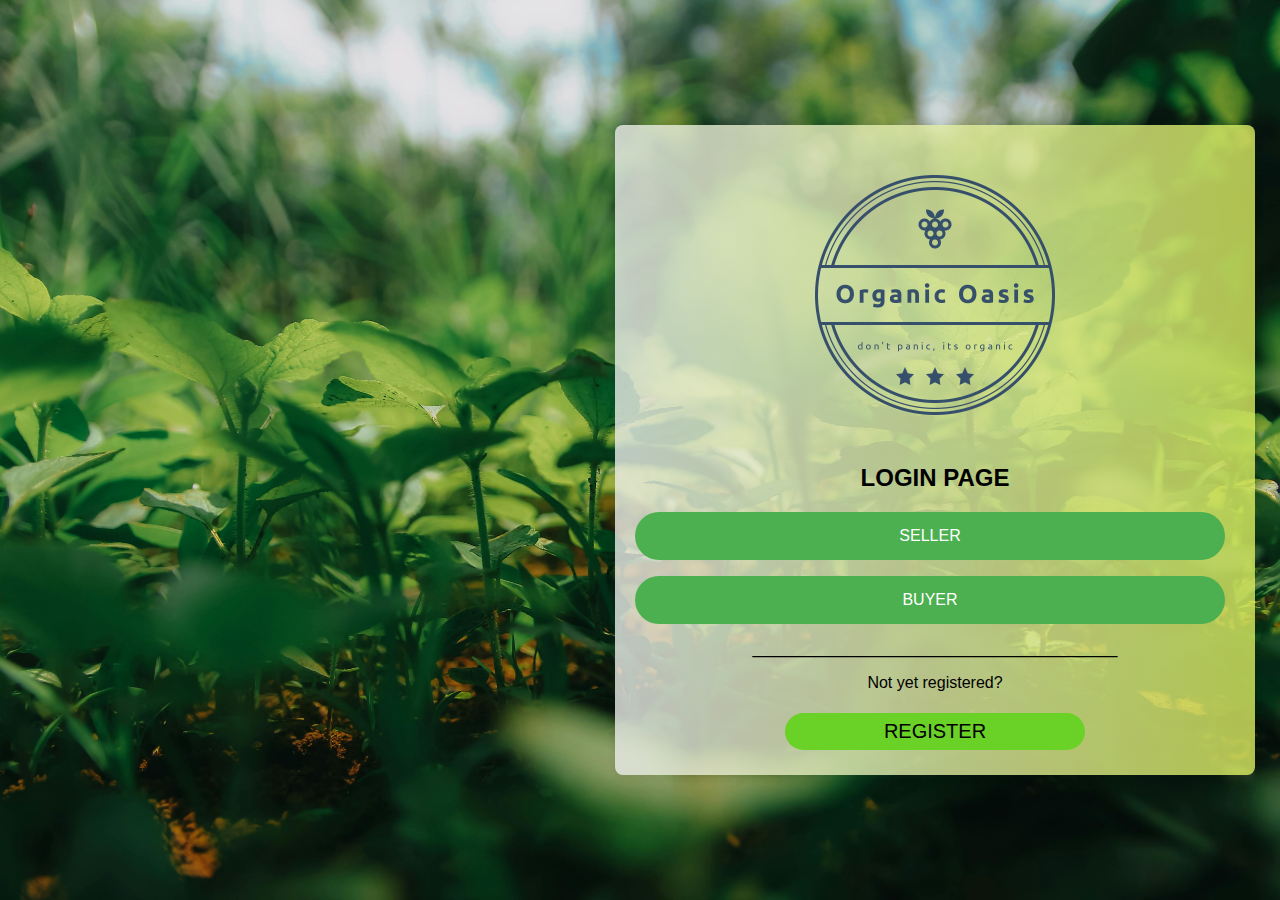
<file: index.html>
<!DOCTYPE html>
<html lang="en">

<head>
    <meta charset="UTF-8">
    <meta name="viewport" content="width=device-width, initial-scale=1.0">
    <link rel="stylesheet" href="INTERFACES/CSS/LOGIN.css">
    <script src="JS/script.js" defer></script>
    <script src="http://ajax.googleapis.com/ajax/libs/jquery/1.11.2/jquery.min.js"></script>
    <title>Login Page</title>
</head>

<body>
    <div class="background-image"></div>
    <div class="login-container">
        <div class="login-logo">
            <img src="Asset/logo_transparent.png" alt="Logo">
        </div>
        <h2>LOGIN PAGE</h2>
        <a class="seller" href="INTERFACES/HTML/Seller.html">SELLER</a>
        <P>                                </P>
        <a class="user" href="INTERFACES/HTML/Buyer.html">BUYER</a>
        <p>_________________________________________</p>
        <p>Not yet registered?</p>
        <button class="register" type="button" onclick="showRegistrationModal()">REGISTER</button>
    </div>
    <div id="registrationModal" class="modal">
        <div class="modal-content">
            <span class="close" onclick="closeRegistrationModal()">&times;</span>
            <h1>REGISTRATION</h1>

            <form id="registrationForm" action="#" method="post">
                <label for="userType">Select User Type:</label>
                <select id="userType" name="userType" onchange="toggleSellerFields()">
                    <option value="SLR">Seller</option>
                    <option value="BYR">Buyer</option>
                </select>

                <label for="Fname">First Name:</label>
                <input type="text" id="FName" name="FName" required>

                <label for="Lname">Last Name:</label>
                <input type="text" id="LName" name="LName" required>

                <label for="registrationEmail">Email:</label>
                <input type="email" id="registrationEmail" name="registrationEmail" required>

                <label for="Address">Address:</label>
                <input type="Address" id="Address" name="Address" required>

                <label for="Cellphone">Cellphone:</label>
                <input type="Cellphone" id="Cellphone" name="Cellphone" required>

                <div id="sellerFields" style="display: none;">
                    <div class="form-group">
                        <label for="businessName">Business Name:</label>
                        <input type="text" class="form-control" id="businessName" required>
                    </div>

                    <div class="form-group">
                        <label for="proofOfRegistration">Proof of Certificate of Registration:</label>
                        <input type="file" class="form-control-file" id="proofOfRegistration" required>
                    </div>
                </div>

                <p>_____________________________________________</p>
                <h3>Login Information</h3>
                <label for="registrationUsername">Username:</label>
                <input type="text" id="registrationUsername" name="registrationUsername" required>

                <label for="registrationPassword">Password:</label>
                <input type="password" id="registrationPassword" name="registrationPassword" required>

                <label for="registrationConfirmPassword">Confirm Password:</label>
                <input type="password" id="registrationConfirmPassword" name="registrationConfirmPassword" required>
                <button type="button" onclick="registerUser(event)">Submit</button>
            </form>
        </div>
    </div>

    <script>
        function toggleSellerFields() {
            var userType = document.getElementById('userType');
            var sellerFields = document.getElementById('sellerFields');

            if (userType.value === 'SLR') {
                sellerFields.style.display = 'block';
            } else {
                sellerFields.style.display = 'none';
            }
        }
    </script>
</body>

</html>
</file>
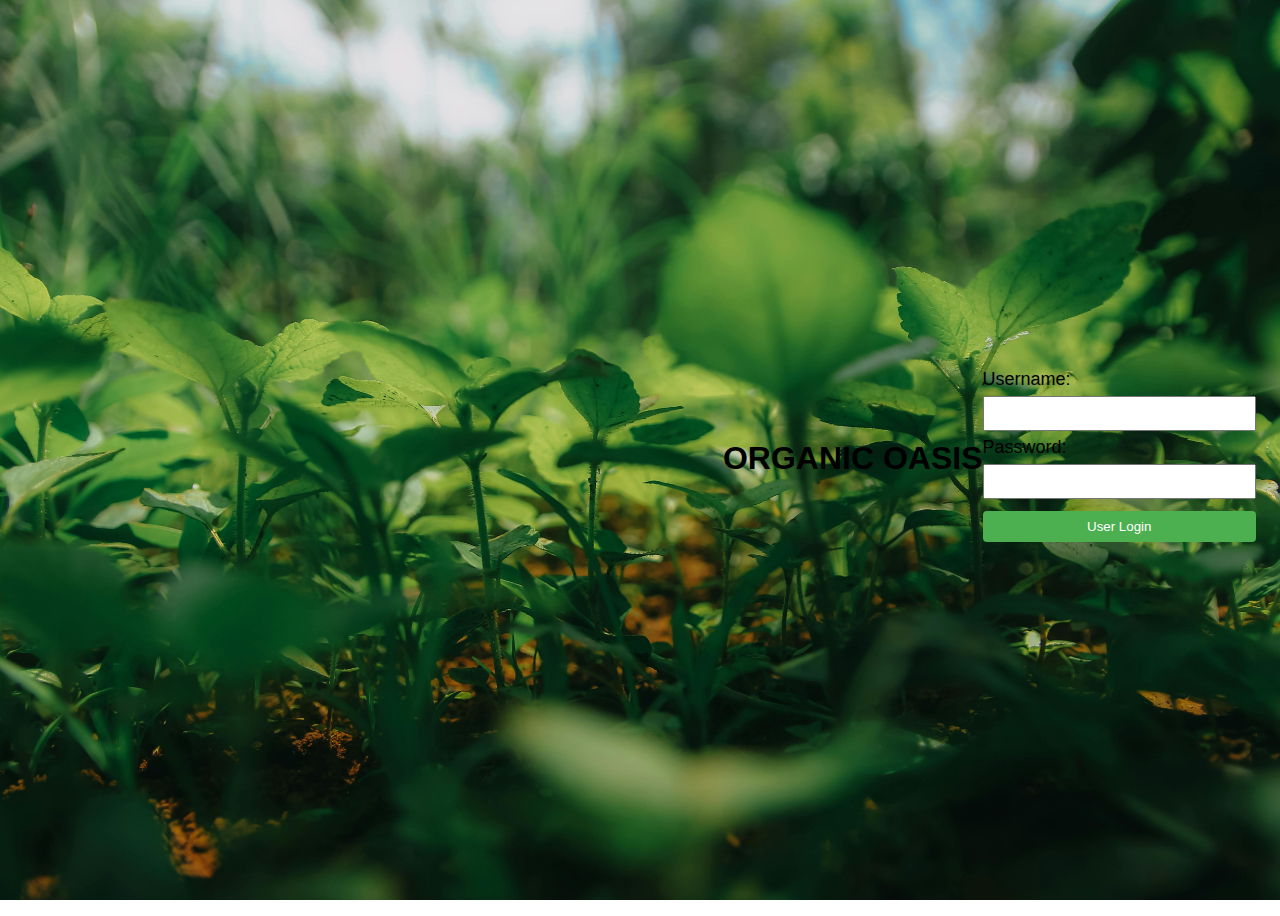
<file: ADMIN/HTML/Admin.html>
<!DOCTYPE html>
<html lang="en">
<head>
    <meta charset="UTF-8">
    <meta name="viewport" content="width=device-width, initial-scale=1.0">
    <title>Login Page</title>
    <link rel="stylesheet" href="../../main.css">
  
</head>
<body>
    <h1>ORGANIC OASIS</h1>
    <form action="Admin.php" method="post">
        <label for="username">Username:</label>
        <input type="text" name="username" required><br>
        
        <label for="password">Password:</label>
        <input type="password" name="password" required><br>
        
        <input type="submit" value="User Login">
    </form>
</body>
</html>
</file>
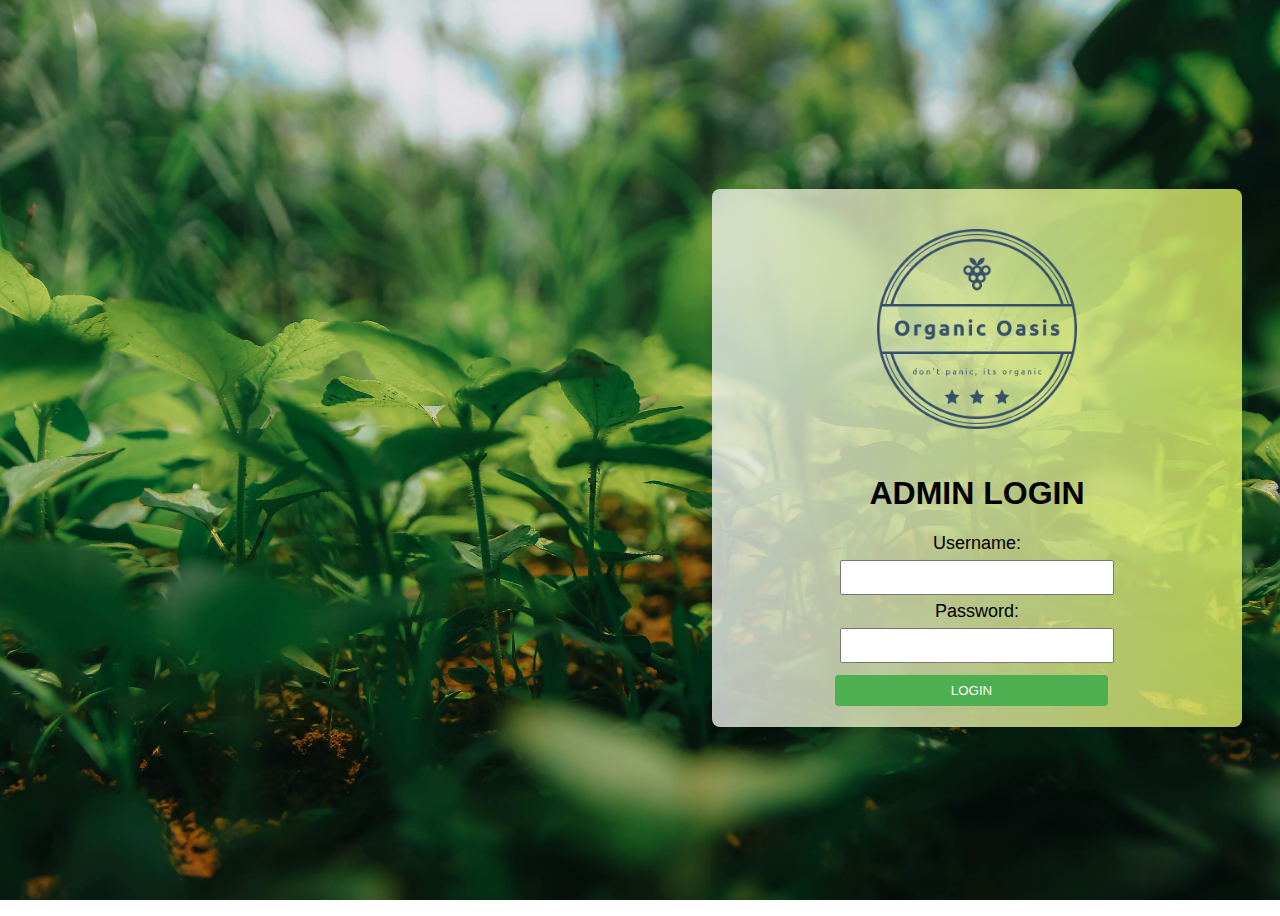
<file: ADMIN/HTML/Adminlogin.html>
<!DOCTYPE html>
<html lang="en">
<head>
    <meta charset="UTF-8">
    <meta name="viewport" content="width=device-width, initial-scale=1.0">
    <title>ADMIN LOGIN</title>
    <link rel="stylesheet" href="../../main.css">
    <script src="../../JS/script.js" defer></script>
    <script src="http://ajax.googleapis.com/ajax/libs/jquery/1.11.2/jquery.min.js"></script>
</head>
<body>
   
    <div class="login-container">
        <div class="login-logo">
            <img src="../../Asset/logo_transparent.png" alt="Logo">
        </div>
        <H1>ADMIN LOGIN</H1>
           
    <form id="loginForm" onsubmit="loginAdmin(event)" method="post">
        <label for="username">Username:</label>
        <input type="text" name="username" required><br>
        
        <label for="password">Password:</label>
        <input type="password" name="password" required><br>
        
        <input type="hidden" name="user_type" value="ADM">

        <input type="submit" value="LOGIN">
    </form>
    </div>
</body>
</html>
</file>
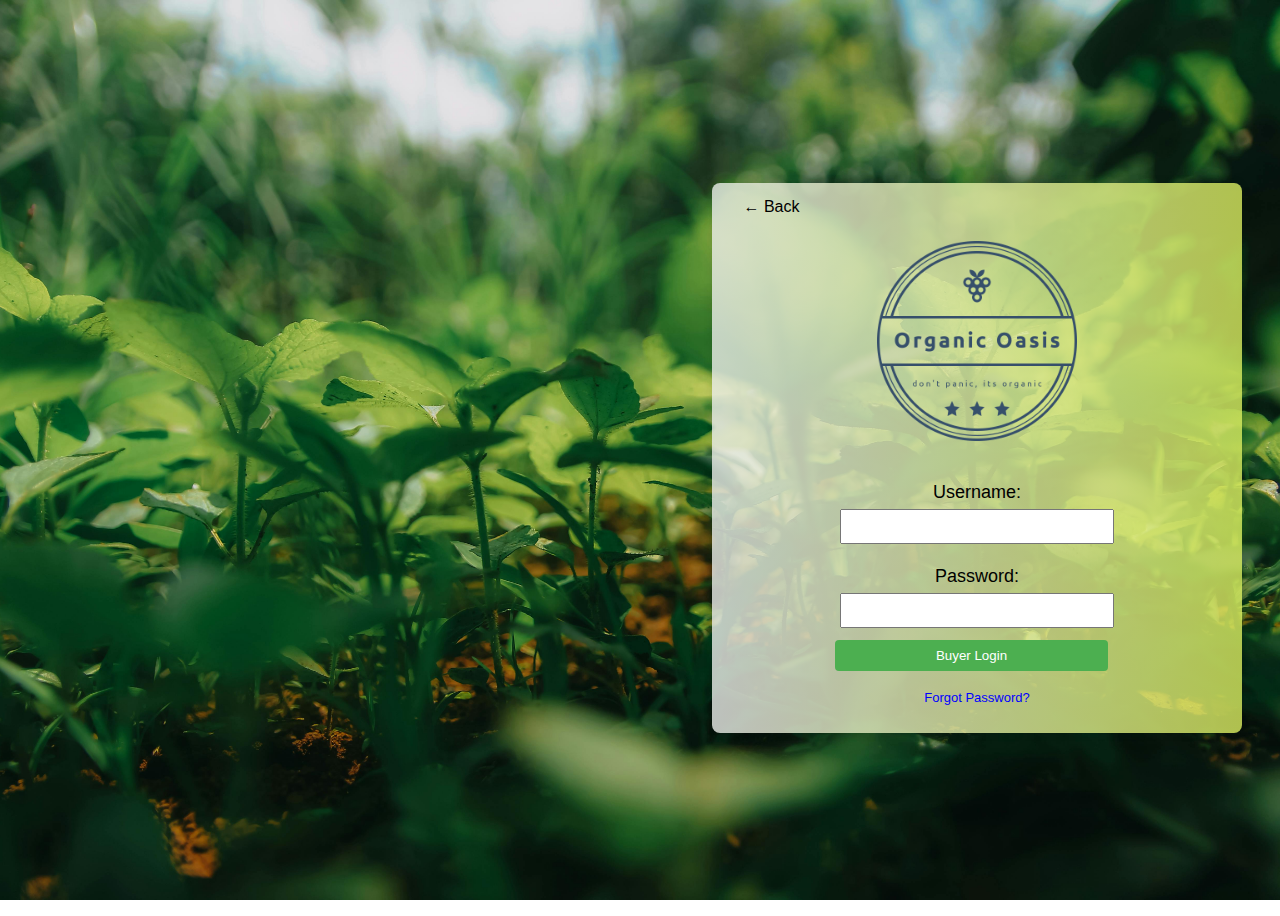
<file: INTERFACES/HTML/Buyer.html>
<!DOCTYPE html>
<html lang="en">
<head>
    <meta charset="UTF-8">
    <meta name="viewport" content="width=device-width, initial-scale=1.0">
    <title>Login Page</title>
    <link rel="stylesheet" href="../../main.css">
    <script src="../../JS/script.js" defer></script>
    <script src="http://ajax.googleapis.com/ajax/libs/jquery/1.11.2/jquery.min.js"></script>
</head>

<body>

    <div class="login-container">
        <div class="back-button" onclick="goBack()" style = "margin-left: -400px; color:black;"><span class="back-icon">&#8592;</span> Back</div>
        <div class="login-logo">
            <img src="../../Asset/logo_transparent.png" alt="Logo">
        </div>
        <div class="sign">
            <p>                           </p>
        </div>    
        <form id="loginForm" onsubmit="loginBuyer(event)" method="post">
            <div id="loginFormWrapper">
                <label for="username">Username:</label>
                <input type="text" name="username" required><br>
                <p></p>
                <label for="password">Password:</label>
                <input type="password" name="password" required><br>
                <input type="hidden" name="user_type" value="BYR">
                <input type="submit" value="Buyer Login"><br>

                <p onclick="openModal()" style="font-size: 13px; color: blue; cursor:pointer;">Forgot Password?</p>
            </div>
        </form>

            <div id="changePasswordModal" class="modal">
                <div class="modal-content">
                    <span class="close" onclick="closeModal()">&times;</span>
                    <h2>Change Password</h2>
                    <form id="changePasswordForm" onsubmit="changePassword(event)" method="post">
                        
                        <label for="Email">Email:</label>
                        <input type="text" id="Email" name="Email" required><br>

                        <input type="hidden" name="userType" value="BYR">
                
                        <input type="submit" value="Change Password" style = "width:30%;"><br>
                    </form>
                </div>
            </div>
    </div> 

<script>
    function goBack() {
        window.history.back();
    }

    function openModal() {
        document.getElementById('changePasswordModal').style.display = 'block';
    }

    function closeModal() {
        document.getElementById('changePasswordModal').style.display = 'none';
    }

  // Add this to hide the modal initially
    window.onload = function() {
        closeModal();
    };
</script>
<script>
    function goBack() {
        window.history.back();
    }
    </script>

</body>
</html>
</file>
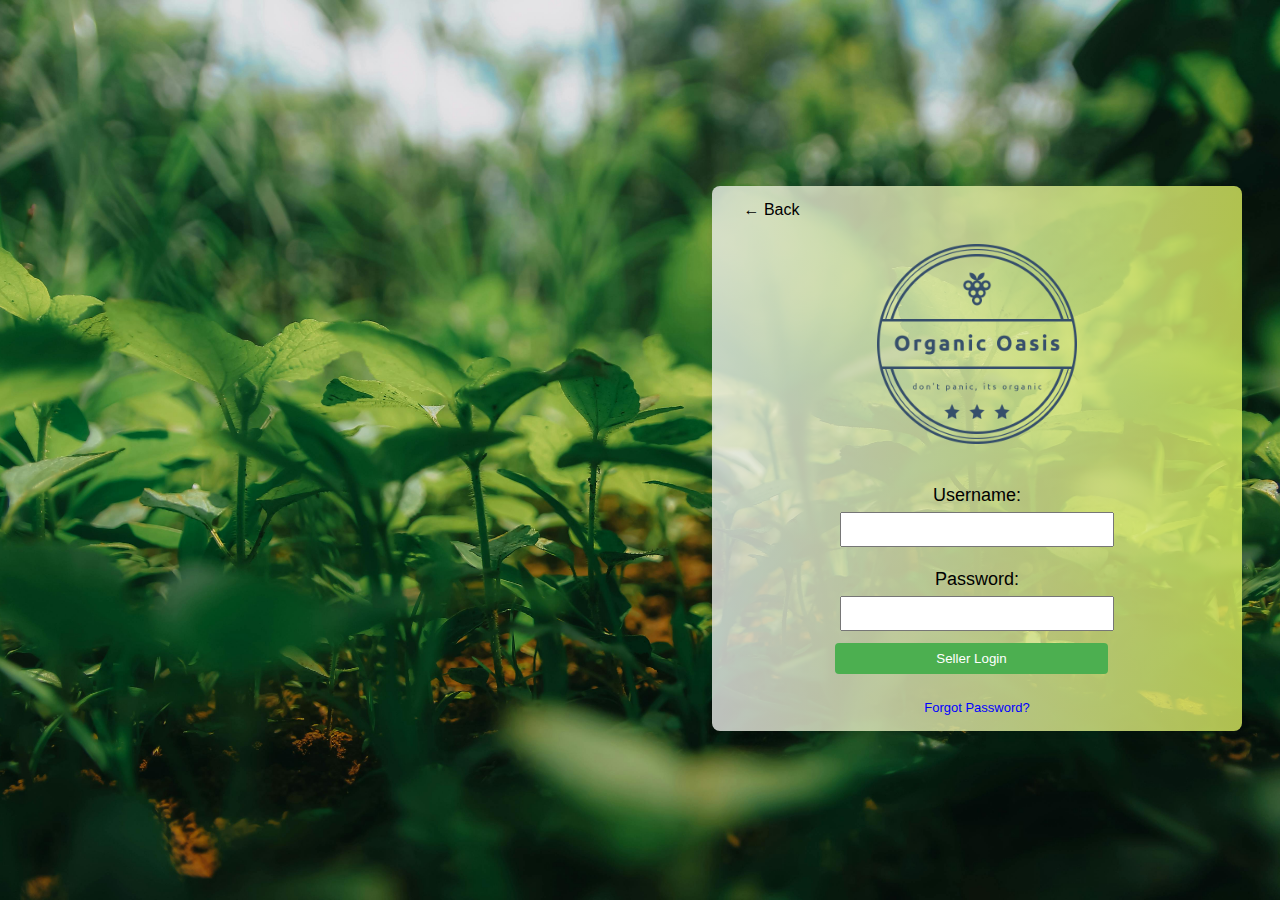
<file: INTERFACES/HTML/Seller.html>
<!DOCTYPE html>
<html lang="en">
<head>
    <meta charset="UTF-8">
    <meta name="viewport" content="width=device-width, initial-scale=1.0">
    <title>Login Page</title>
    <link rel="stylesheet" href="../../main.css">
    <script src="../../JS/script.js" defer></script>
    <script src="http://ajax.googleapis.com/ajax/libs/jquery/1.11.2/jquery.min.js"></script>
</head>

<body>
   
    <div class="login-container">
        <div class="back-button" onclick="goBack()" style = "margin-left: -400px; color:black;"><span class="back-icon">&#8592;</span> Back</div>
        <div class="login-logo">
            <img src="../../Asset/logo_transparent.png" alt="Logo">
        </div>
        <div class="sign">
        <p>                   </p>
        </div>    
        <form id="loginForm" onsubmit="loginSeller(event)" method="post">
            <div id="loginFormWrapper">
                <label for="username">Username:</label>
                <input type="text" name="username" required><br>
                <p></p>        
                <label for="password">Password:</label>
                <input type="password" name="password" required><br>   
                <input type="hidden" name="user_type" value="SLR">
                <input type="submit" value="Seller Login"><br><br>
                <a onclick="openModal()" style="font-size: 13px; color: blue; cursor:pointer;">Forgot Password?</a>
            </div>
        </form>
        
    

            <div id="changePasswordModal" class="modal">
                <div class="modal-content">
                    <span class="close" onclick="closeModal()">&times;</span>
                    <h2>Change Password</h2>
                    <form id="changePasswordForm" onsubmit="changePassword(event)" method="post">
                        <label for="Email">Email:</label>
                        <input type="text" name="Email" required><br>

                        <input type="hidden" name="userType" value="SLR">
            
                        <input type="submit" value="Change Password" style="width: 30%;"><br>
                    </form>
                </div>
            </div>
        </div>

<script>
     function goBack() {
                        window.history.back();
                    }
    function openModal() {
        document.getElementById('changePasswordModal').style.display = 'block';
    }

    function closeModal() {
        document.getElementById('changePasswordModal').style.display = 'none';
    }

    function changePassword(event) {
        event.preventDefault();
        closeModal();
    }
    window.onload = function() {
        closeModal();
    };
</script>

</body>
</html>
</file>
<file: INTERFACES/CSS/LOGIN.css>
body {
    margin: 0;
    padding: 0;
    font-family: 'Arial', sans-serif;
    background: url('../../Asset/1.jpg') no-repeat center center fixed;
    background-size: cover;
    display: flex;
    justify-content: flex-end; /* Align the content to the right */
    align-items: center;
    height: 100vh;
}
.login-container {
    padding: 20px;
    border-radius: 8px;
    box-shadow: 0 0 10px rgba(0, 0, 0, 0.1);
    max-width: 600px;
    background: linear-gradient(to right, rgba(235, 237, 234, 0.8), rgba(218, 237, 96, 0.8));
    margin-right: 25px;
    text-align: center; /* Center the content horizontally */
    opacity: 1;
}


.login-logo img {
    max-width: 50%;
    margin-bottom: auto;
    display: block; 
    margin-left: auto;
    margin-right: auto;
}
h2 {
    margin-bottom: 20px;
    text-align: center; 
}

button {
    font-size: 20px;
    padding: 7px;
    margin: 5px;
    width: 80%;
    border: none;
    border-radius: 1px;
    cursor: pointer;
}

  .seller,
  .user {
    display: grid;
    padding: 15px;
    text-decoration: none;
    color: #ffffff; /* text color */
    background-color: #4CAF50; /* background color */
    border: 10px rgba(255, 255, 255, 0.8); /* border color */
    cursor: pointer;
    border-radius: 120px;
    margin-right: 10px;
    text-align: center; 
  }
  

  .seller:hover,
  .user:hover {
    background-color: #45a049; 
  }
 
  button.register {
      font-size: 20px;
      padding: 7px;
      margin: 5px;
      width: 50%;
      text-align: center; 
      border-radius: 90px;
      cursor: pointer;
      background-color: #6ad126;
      color: black;
  }
  
  
 


.modal {
    display: none;
    position: fixed;
    z-index: 1;
    left: 0;
    top: 0;
    width: 100%;
    height: 100%;
    overflow: auto;
    background-color: rgba(0, 0, 0, 0.5);
}

.modal-content {
    background-color: #eaebe9;
    margin: 10% auto;
    padding: 20px;
    border: 1px solid #888;
    width: 80%;
    max-width: 400px; /* Adjusted maximum width */
    text-align: center; /* Center text inside the modal */
    border-radius: 8px;
}

h2 {
    margin-bottom: 20px;
}

label {
    display: block;
    text-align: left;
    margin: 10px 0;
}

input,
select {
    width: 100%;
    padding: 8px;
    margin: 6px 0;
    box-sizing: border-box;
}

button {
    font-size: 16px;
    padding: 10px;
    margin-top: 20px;
    background-color: #4CAF50;
    color: white;
    border: none;
    border-radius: 4px;
    cursor: pointer;
}

button:hover {
    background-color: #45a049;
}

.close {
    color: #aaa;
    float: right;
    font-size: 28px;
    font-weight: bold;
    margin-top: -10px;
}

.close:hover,
.close:focus {
    color: black;
    text-decoration: none;
    cursor: pointer;
}
</file>
<file: main.css>
body {
  font-family: 'Arial', sans-serif;
  background: url('Asset/1.jpg') no-repeat center center fixed;
  background-size: cover;
  display: flex;
  justify-content: flex-end;
  align-items: center;
  height: 100vh;
}

.login-container {
  padding: 15px;
  border-radius: 8px;
  box-shadow: 0 0 10px rgba(0, 0, 0, 0.1);
  max-width: 500px;
  width: 70%;
  background: linear-gradient(to right, rgba(235, 237, 234, 0.8), rgba(218, 237, 96, 0.8));
  margin-right: 30px;
  text-align: center;
  display: flex;
  flex-direction: column;
  align-items: center;
}

.login-logo img {
  max-width: 50%;
  margin-bottom: auto;
  display: block; 
  margin-left: auto;
  margin-right: auto;
}

label {
  color: black;
  font-size: large;
}

input {
  width: calc(100% - 16px); 
  padding: 8px;
  margin: 6px 0;
  box-sizing: border-box;
}


input[type="submit"]:hover {
  background-color: #45a049;
}



input[type="submit"] {
  background-color: #4CAF50;
  color: white;
  border: none;
  border-radius: 4px;
  cursor: pointer;
  margin-right: 11px;
}


.back-button {
  color: black;
  border: none;
  border-radius: 4px;
  cursor: pointer;
  margin-right: 11px;
}
.button-container {
  display: flex;
  width: 50%;
}


@media screen and (max-width: 600px) {
  .back-button {
      margin-left: 0;
      /* Adjust other styles for smaller screens if needed */
  }
}

@media screen and (max-width: 420px) {
  .back-button {
      margin-left: 0;
      /* Adjust other styles for smaller screens if needed */
  }
}


.modal {
  display: none;
  position: fixed;
  z-index: 1;
  left: 0;
  top: 0;
  width: 100%;
  height: 100%;
  overflow: auto;
  background-color: rgba(0, 0, 0, 0.7);
}

.modal-content {
  background-color: rgba(255, 255, 255, 0.79);
  margin: 10% auto;
  padding: 10px;
  border: 1px solid #888;
  border-radius: 8px;
  width: 40%;
}

.close {
  color: #aaa;
  float: right;
  font-size: 28px;
  font-weight: bold;
  cursor: pointer;
}

.close:hover,
.close:focus {
  color: rgb(213, 205, 205);
}
</file>
